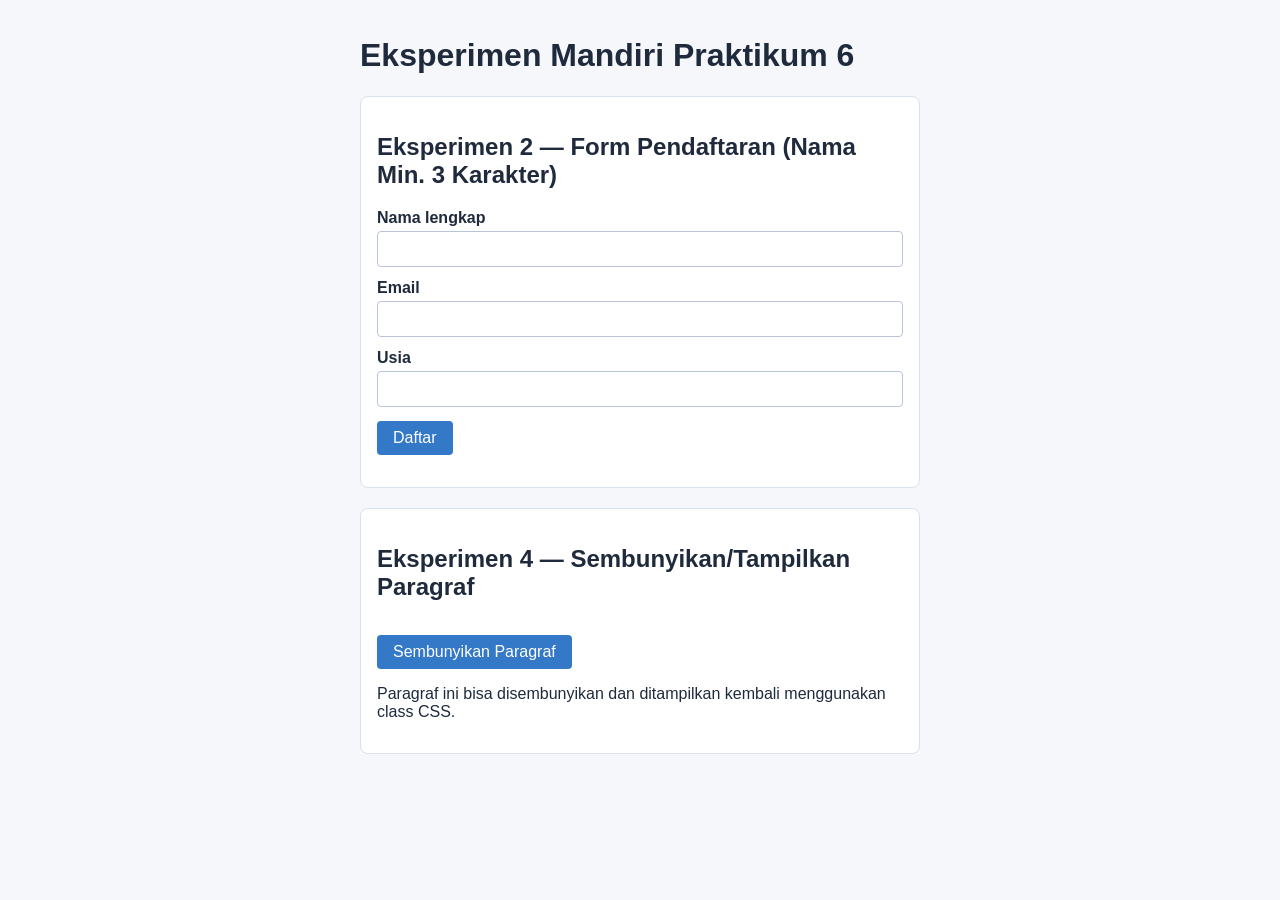
<file: lab6_dom_event/Eksperimen/index.html>
<!DOCTYPE html>
<html lang="id">
<head>
  <meta charset="UTF-8">
  <meta name="viewport" content="width=device-width, initial-scale=1.0">
  <title>Eksperimen Mandiri - DOM dan Event</title>
  <link rel="stylesheet" href="style.css">
  <script src="js.js"></script>
</head>
<body>
  <main>
    <h1>Eksperimen Mandiri Praktikum 6</h1>

    <!-- Eksperimen 2: Validasi nama minimal 3 karakter -->
    <section>
      <h2>Eksperimen 2 — Form Pendaftaran (Nama Min. 3 Karakter)</h2>
      <form id="formPendaftaran" novalidate>
        <label for="nama">Nama lengkap</label>
        <input id="nama" name="nama" type="text">

        <label for="email">Email</label>
        <input id="email" name="email" type="email">

        <label for="usia">Usia</label>
        <input id="usia" name="usia" type="number" min="17" max="100">

        <button type="submit">Daftar</button>
      </form>
      <p id="pesanForm" aria-live="polite"></p>
    </section>

    <!-- Eksperimen 4: Sembunyikan/tampilkan paragraf dengan class CSS -->
    <section>
      <h2>Eksperimen 4 — Sembunyikan/Tampilkan Paragraf</h2>
      <button id="tombolSembunyi" type="button">Sembunyikan Paragraf</button>
      <p id="paragrafToggle">Paragraf ini bisa disembunyikan dan ditampilkan kembali menggunakan class CSS.</p>
    </section>
  </main>
</body>
</html>
</file>
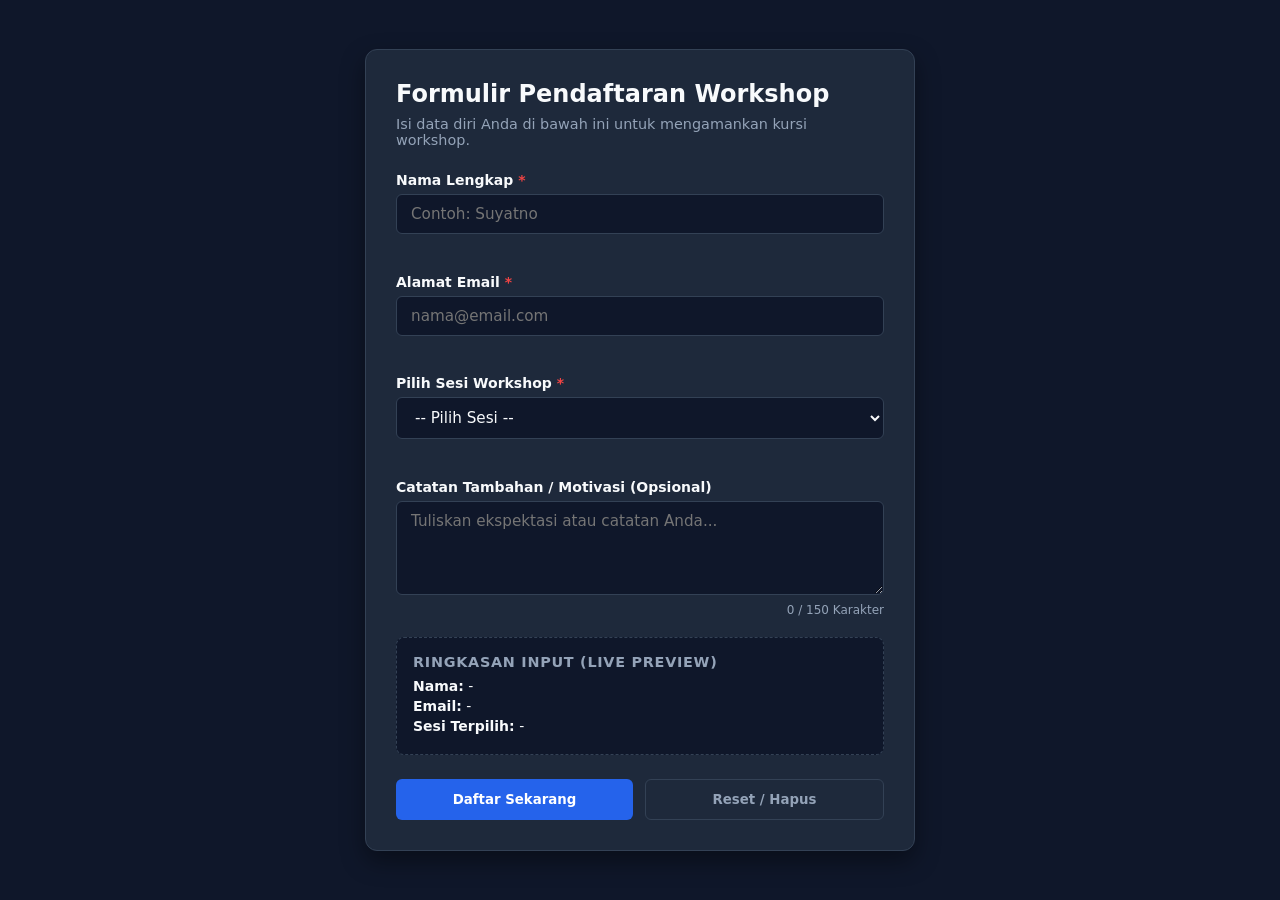
<file: lab6_dom_event/Mini Project/index.html>
<!doctype html>
<html lang="id">
  <head>
    <meta charset="UTF-8" />
    <meta name="viewport" content="width=device-width, initial-scale=1.0" />
    <title>Pendaftaran Workshop Cybersecurity & Web</title>
    <link rel="stylesheet" href="style.css" />
  </head>
  <body>
    <main class="container">
      <header class="form-header">
        <h2>Formulir Pendaftaran Workshop</h2>
        <p>Isi data diri Anda di bawah ini untuk mengamankan kursi workshop.</p>
      </header>

      <div id="status-message" class="status-message hidden"></div>

      <form id="registration-form" novalidate>
        <div class="form-group">
          <label for="fullName"
            >Nama Lengkap <span class="required">*</span></label
          >
          <input
            type="text"
            id="fullName"
            placeholder="Contoh: Suyatno"
            autocomplete="off"
          />
          <small class="error-text" id="name-error"></small>
        </div>

        <!-- Input Email -->
        <div class="form-group">
          <label for="email"
            >Alamat Email <span class="required">*</span></label
          >
          <input
            type="email"
            id="email"
            placeholder="nama@email.com"
            autocomplete="off"
          />
          <small class="error-text" id="email-error"></small>
        </div>

        <!-- Pilihan Sesi -->
        <div class="form-group">
          <label for="session"
            >Pilih Sesi Workshop <span class="required">*</span></label
          >
          <select id="session">
            <option value="">-- Pilih Sesi --</option>
            <option value="Sesi 1: Web Security & API Hardening">
              Sesi 1: Web Security & API Hardening
            </option>
            <option value="Sesi 2: Modern Frontend Development">
              Sesi 2: Modern Frontend Development
            </option>
            <option value="Sesi 3: Cloud Infrastructure & Automation">
              Sesi 3: Cloud Infrastructure & Automation
            </option>
          </select>
          <small class="error-text" id="session-error"></small>

          <!-- Box informasi detail sesi yang dipilih (BARU) -->
          <div id="session-detail" class="session-detail-box hidden">
            <h4>Informasi Sesi Terpilih:</h4>
            <p id="session-description"></p>
          </div>
        </div>
        <div class="form-group">
          <label for="notes">Catatan Tambahan / Motivasi (Opsional)</label>
          <textarea
            id="notes"
            maxlength="150"
            rows="4"
            placeholder="Tuliskan ekspektasi atau catatan Anda..."
          ></textarea>
          <div class="char-counter">
            <span id="char-count">0</span> / 150 Karakter
          </div>
        </div>

        <section class="summary-card">
          <h3>Ringkasan Input (Live Preview)</h3>
          <p><strong>Nama:</strong> <span id="preview-name">-</span></p>
          <p><strong>Email:</strong> <span id="preview-email">-</span></p>
          <p>
            <strong>Sesi Terpilih:</strong> <span id="preview-session">-</span>
          </p>
        </section>

        <!-- Action Buttons -->
        <div class="button-group">
          <button type="submit" id="btn-submit" class="btn btn-primary">
            Daftar Sekarang
          </button>
          <button type="reset" id="btn-reset" class="btn btn-secondary">
            Reset / Hapus
          </button>
        </div>
      </form>
    </main>

    <script src="script.js"></script>
  </body>
</html>
</file>
<file: lab6_dom_event/Eksperimen/style.css>
body {
  font-family: Arial, Helvetica, sans-serif;
  background: #f5f7fb;
  color: #1f2a3c;
  margin: 0;
  padding: 16px;
}

main {
  max-width: 560px;
  margin: 0 auto;
}

section {
  background: #ffffff;
  border: 1px solid #d9e1ee;
  border-radius: 8px;
  padding: 16px;
  margin-bottom: 20px;
}

label {
  display: block;
  margin-top: 12px;
  font-weight: bold;
}

input {
  width: 100%;
  box-sizing: border-box;
  padding: 8px;
  margin-top: 4px;
  border: 1px solid #b8c4d8;
  border-radius: 4px;
  font-size: 1rem;
}

button {
  margin-top: 14px;
  padding: 8px 16px;
  background: #3478c8;
  color: #ffffff;
  border: none;
  border-radius: 4px;
  font-size: 1rem;
  cursor: pointer;
}

button:hover {
  background: #173f75;
}

#pesanForm {
  margin-top: 12px;
  font-weight: bold;
}

#pesanForm.error {
  color: #b3261e;
}

#pesanForm.sukses {
  color: #1b7a3d;
}

/* Eksperimen 4: class untuk menyembunyikan elemen */
.sembunyi {
  display: none;
}
</file>
<file: lab6_dom_event/Mini Project/style.css>
:root {
  --bg-color: #0f172a;
  --card-bg: #1e293b;
  --text-main: #f8fafc;
  --text-muted: #94a3b8;
  --primary: #2563eb;
  --primary-hover: #1d4ed8;
  --danger: #ef4444;
  --success: #22c55e;
  --border-color: #334155;
}

* {
  box-sizing: border-box;
  margin: 0;
  padding: 0;
  font-family: system-ui, -apple-system, BlinkMacSystemFont, 'Segoe UI', Roboto, sans-serif;
}

body {
  background-color: var(--bg-color);
  color: var(--text-main);
  display: flex;
  justify-content: center;
  align-items: center;
  min-height: 100vh;
  padding: 20px;
}

.container {
  background-color: var(--card-bg);
  width: 100%;
  max-width: 550px;
  padding: 30px;
  border-radius: 12px;
  box-shadow: 0 10px 25px rgba(0, 0, 0, 0.4);
  border: 1px solid var(--border-color);
}

.form-header h2 {
  font-size: 1.5rem;
  margin-bottom: 8px;
}

.form-header p {
  color: var(--text-muted);
  font-size: 0.9rem;
  margin-bottom: 24px;
}

.form-group {
  margin-bottom: 20px;
}

label {
  display: block;
  font-size: 0.875rem;
  font-weight: 600;
  margin-bottom: 6px;
}

.required {
  color: var(--danger);
}

input, select, textarea {
  width: 100%;
  padding: 10px 14px;
  border-radius: 6px;
  border: 1px solid var(--border-color);
  background-color: #0f172a;
  color: var(--text-main);
  font-size: 0.95rem;
  transition: border-color 0.2s;
}

input:focus, select:focus, textarea:focus {
  outline: none;
  border-color: var(--primary);
}

.error-text {
  color: var(--danger);
  font-size: 0.8rem;
  margin-top: 4px;
  display: block;
  min-height: 1.2em;
}

.char-counter {
  text-align: right;
  font-size: 0.75rem;
  color: var(--text-muted);
  margin-top: 4px;
}

.summary-card {
  background-color: #0f172a;
  padding: 16px;
  border-radius: 8px;
  border: 1px dashed var(--border-color);
  margin-bottom: 24px;
}

.summary-card h3 {
  font-size: 0.9rem;
  color: var(--text-muted);
  margin-bottom: 8px;
  text-transform: uppercase;
  letter-spacing: 0.05em;
}

.summary-card p {
  font-size: 0.875rem;
  margin-bottom: 4px;
}

.button-group {
  display: flex;
  gap: 12px;
}

.btn {
  flex: 1;
  padding: 12px;
  border: none;
  border-radius: 6px;
  font-weight: 600;
  cursor: pointer;
  transition: background-color 0.2s;
}

.btn-primary {
  background-color: var(--primary);
  color: #fff;
}

.btn-primary:hover {
  background-color: var(--primary-hover);
}

.btn-secondary {
  background-color: transparent;
  color: var(--text-muted);
  border: 1px solid var(--border-color);
}

.btn-secondary:hover {
  background-color: var(--border-color);
  color: var(--text-main);
}

.status-message {
  padding: 12px;
  border-radius: 6px;
  margin-bottom: 20px;
  font-size: 0.9rem;
  font-weight: 600;
}

.status-message.success {
  background-color: rgba(34, 197, 94, 0.15);
  border: 1px solid var(--success);
  color: var(--success);
}

.status-message.error {
  background-color: rgba(239, 68, 68, 0.15);
  border: 1px solid var(--danger);
  color: var(--danger);
}

.hidden {
  display: none;
}

@media (max-width: 480px) {
  .container {
    padding: 20px;
  }
  .button-group {
    flex-direction: column;
  }
}

.session-detail-box {
  margin-top: 10px;
  padding: 12px;
  background-color: #0f172a;
  border-left: 4px solid var(--primary);
  border-radius: 4px;
}

.session-detail-box h4 {
  font-size: 0.85rem;
  color: var(--primary);
  margin-bottom: 4px;
}

.session-detail-box p {
  font-size: 0.85rem;
  color: var(--text-main);
  line-height: 1.4;
}
</file>
